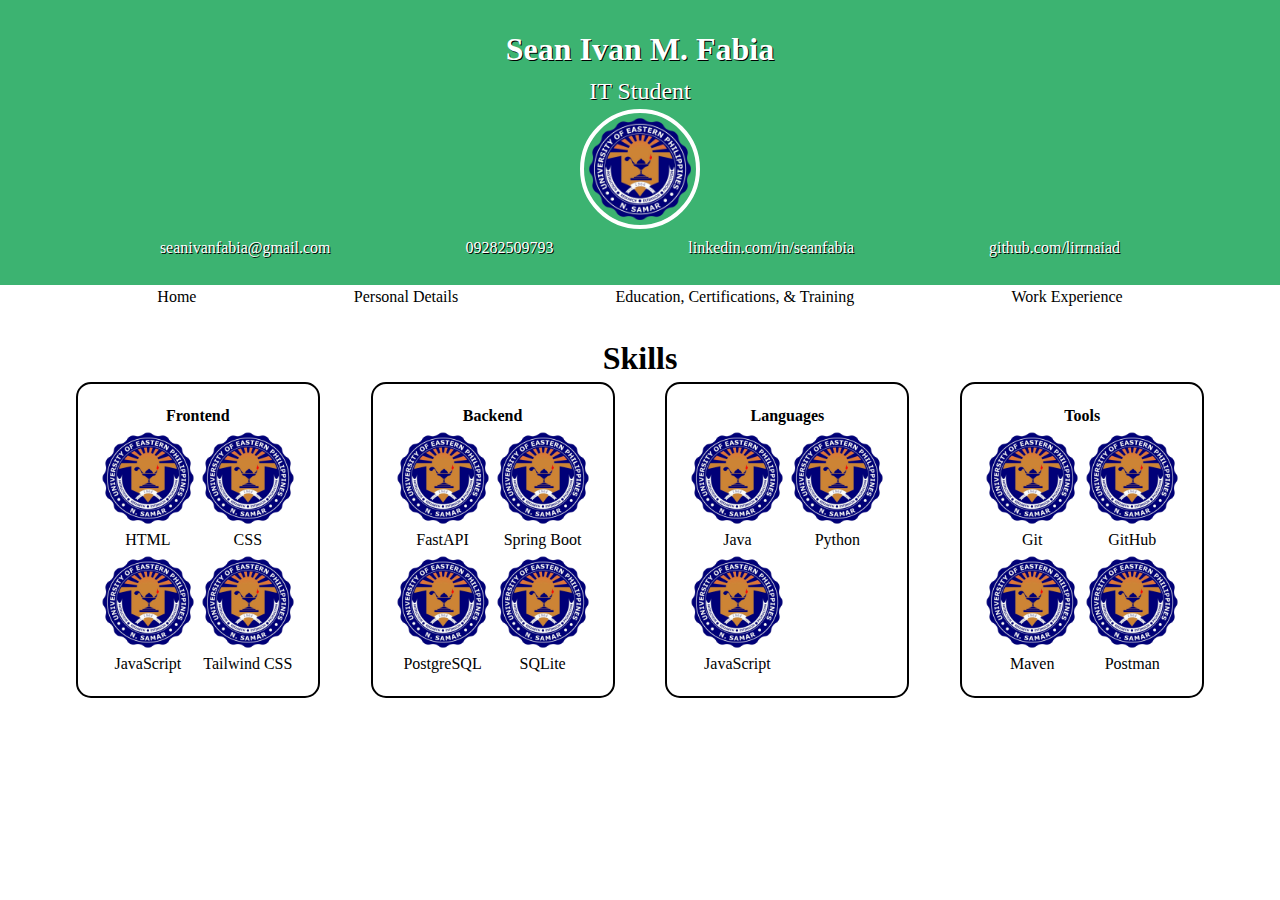
<file: lab 1, 2, 3 - html, css, js, github/index.html>
<!DOCTYPE html>
<html lang="en">
<head>
    <meta charset="UTF-8">
    <meta name="viewport" content="width=device-width, initial-scale=1.0">
    <link rel="stylesheet" href="styles/reset.css">
    <link rel="stylesheet" href="styles/style.css">
    <link rel="stylesheet" href="styles/landing-page.css">
    <title>Sean's Resume</title>
</head>
<body>
    <header>
        <h1>Sean Ivan M. Fabia</h1>
        <p>IT Student</p>
        <img src="images/logos/placeholder.png" alt="Portrait image of Sean"> <!-- Placeholder -->
        <ul class="contact-information">
            <li><a href="mailto:seanivanfabia@gmail.com">seanivanfabia@gmail.com</a></li>
            <li><a href="tel:+639282509793">09282509793</a></li>
            <li><a href="https://linkedin.com/in/seanfabia">linkedin.com/in/seanfabia</a></li>
            <li><a href="https://github.com/lirrnaiad">github.com/lirrnaiad</a></li>
        </ul>
    </header>
    
    <nav>
        <a href="index.html">Home</a>
        <a href="personalinfo.html">Personal Details</a>
        <a href="education.html">Education, Certifications, & Training</a>
        <a href="experience.html">Work Experience</a>
    </nav>
    
    <main class="skills-container">
        <h1>Skills</h1>
        <div class="skills">
            <div class="skill-category-container">
                <p><strong>Frontend</strong></p>
                <ul class="skill-category">
                    <li class="technology"><img src="images/logos/placeholder.png" alt="HTML Logo">HTML</li>
                    <li class="technology"><img src="images/logos/placeholder.png" alt="CSS Logo">CSS</li>
                    <li class="technology"><img src="images/logos/placeholder.png" alt="JavaScript Logo">JavaScript</li>
                    <li class="technology"><img src="images/logos/placeholder.png" alt="Tailwind Logo">Tailwind CSS</li>
                </ul>
            </div>
            <div class="skill-category-container">
                <p><strong>Backend</strong></p>
                <ul class="skill-category">
                    <li class="technology"><img src="images/logos/placeholder.png" alt="FastAPI Logo">FastAPI</li>
                    <li class="technology"><img src="images/logos/placeholder.png" alt="Spring Boot Logo">Spring Boot</li>
                    <li class="technology"><img src="images/logos/placeholder.png" alt="PostgreSQL Logo">PostgreSQL</li>
                    <li class="technology"><img src="images/logos/placeholder.png" alt="SQLite Logo">SQLite</li>
                </ul>
            </div>
            <div class="skill-category-container">
                <p><strong>Languages</strong></p>
                <ul class="skill-category">
                    <li class="technology"><img src="images/logos/placeholder.png" alt="Java Logo">Java</li>
                    <li class="technology"><img src="images/logos/placeholder.png" alt="Python Logo">Python</li>
                    <li class="technology"><img src="images/logos/placeholder.png" alt="JavaScript Logo">JavaScript</li>
                </ul>
            </div>
            <div class="skill-category-container">
                <p><strong>Tools</strong></p>
                <ul class="skill-category">
                    <li class="technology"><img src="images/logos/placeholder.png" alt="Git Logo">Git</li>
                    <li class="technology"><img src="images/logos/placeholder.png" alt="GitHub Logo">GitHub</li>
                    <li class="technology"><img src="images/logos/placeholder.png" alt="Maven Logo">Maven</li>
                    <li class="technology"><img src="images/logos/placeholder.png" alt="Postman Logo">Postman</li>
                </ul>
            </div>
        </div>
    </div>
</body>
</html>
</file>
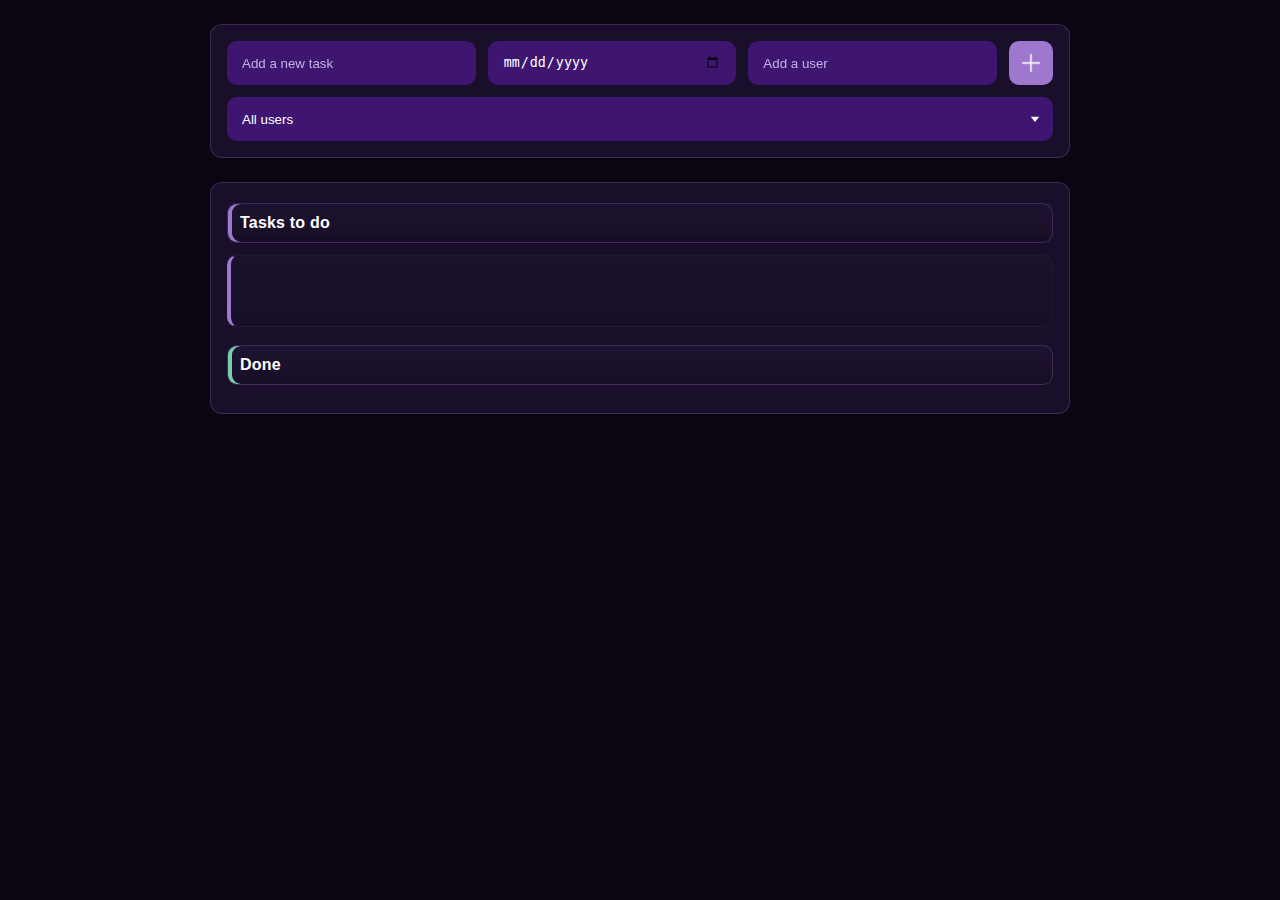
<file: lab5 - dom & api/src/main/resources/static/index.html>
<!DOCTYPE html>
<html lang="en">
    <head>
        <meta charset="UTF-8">
        <link rel="stylesheet" href="css/style.css">
        <title>To-do List</title>
    </head>
    <body>
        <div class="task-input-container">
            <input type="text" id="task-input" placeholder="Add a new task">
            <input type="date" id="task-date-input" placeholder="Add a date">
            <input type="text" id="task-user-input" placeholder="Add a user">
            <button id="add-task-button"></button>
            <select id="user-filter" aria-label="Filter by user">
                <option value="*">All users</option>
            </select>
        </div>
        <div class="tasks">
            <div class="tasks-to-do">
                <p id="todo-tracker">Tasks to do</p>
                <div class="to-do-container">
                    <ul id="to-do-list">
                        <li class="to-do">
                        </li>
                    </ul>
                </div>
            </div>
            <div class="tasks-done">
                <p id="done-tracker">Done</p>
                <div class="done-container">
                    <ul id="done-list">
                    </ul>
                </div>
            </div>
        </div>
        <script src="js/index.js"></script>
    </body>
</html>
</file>
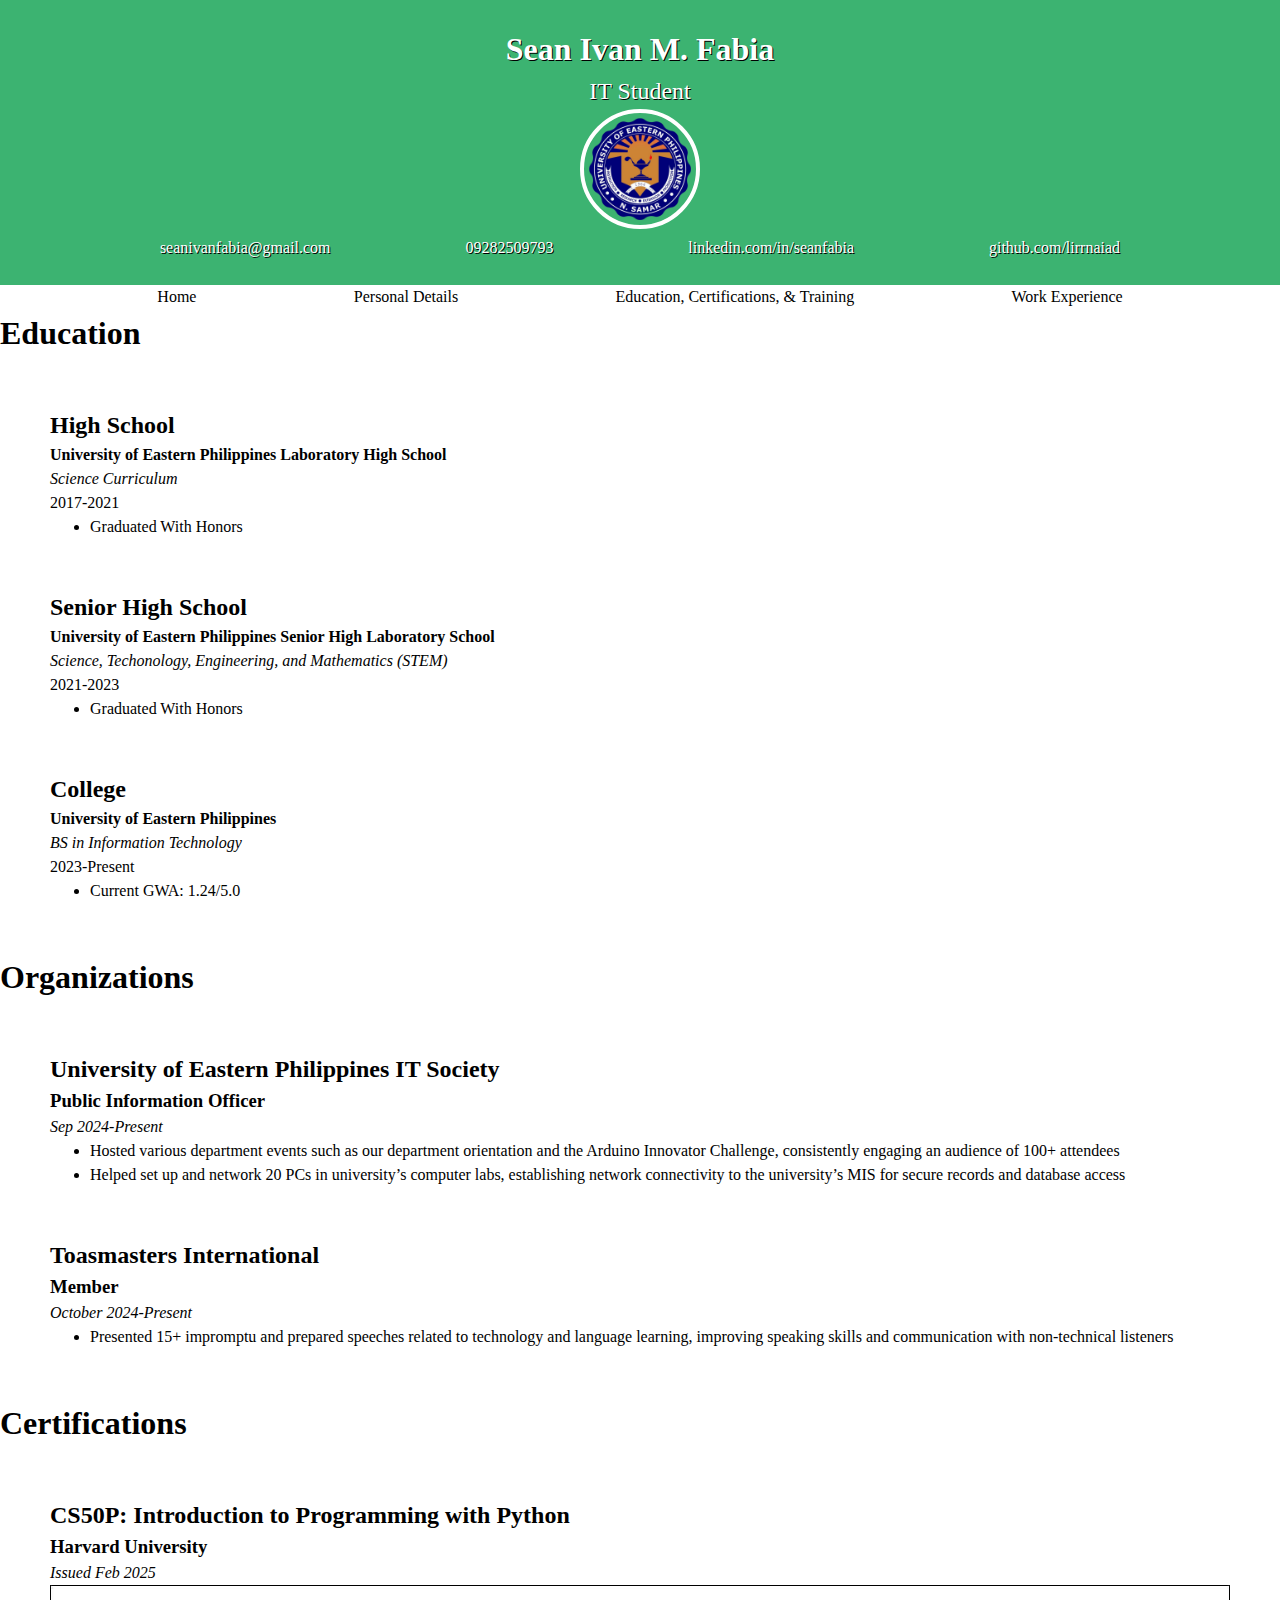
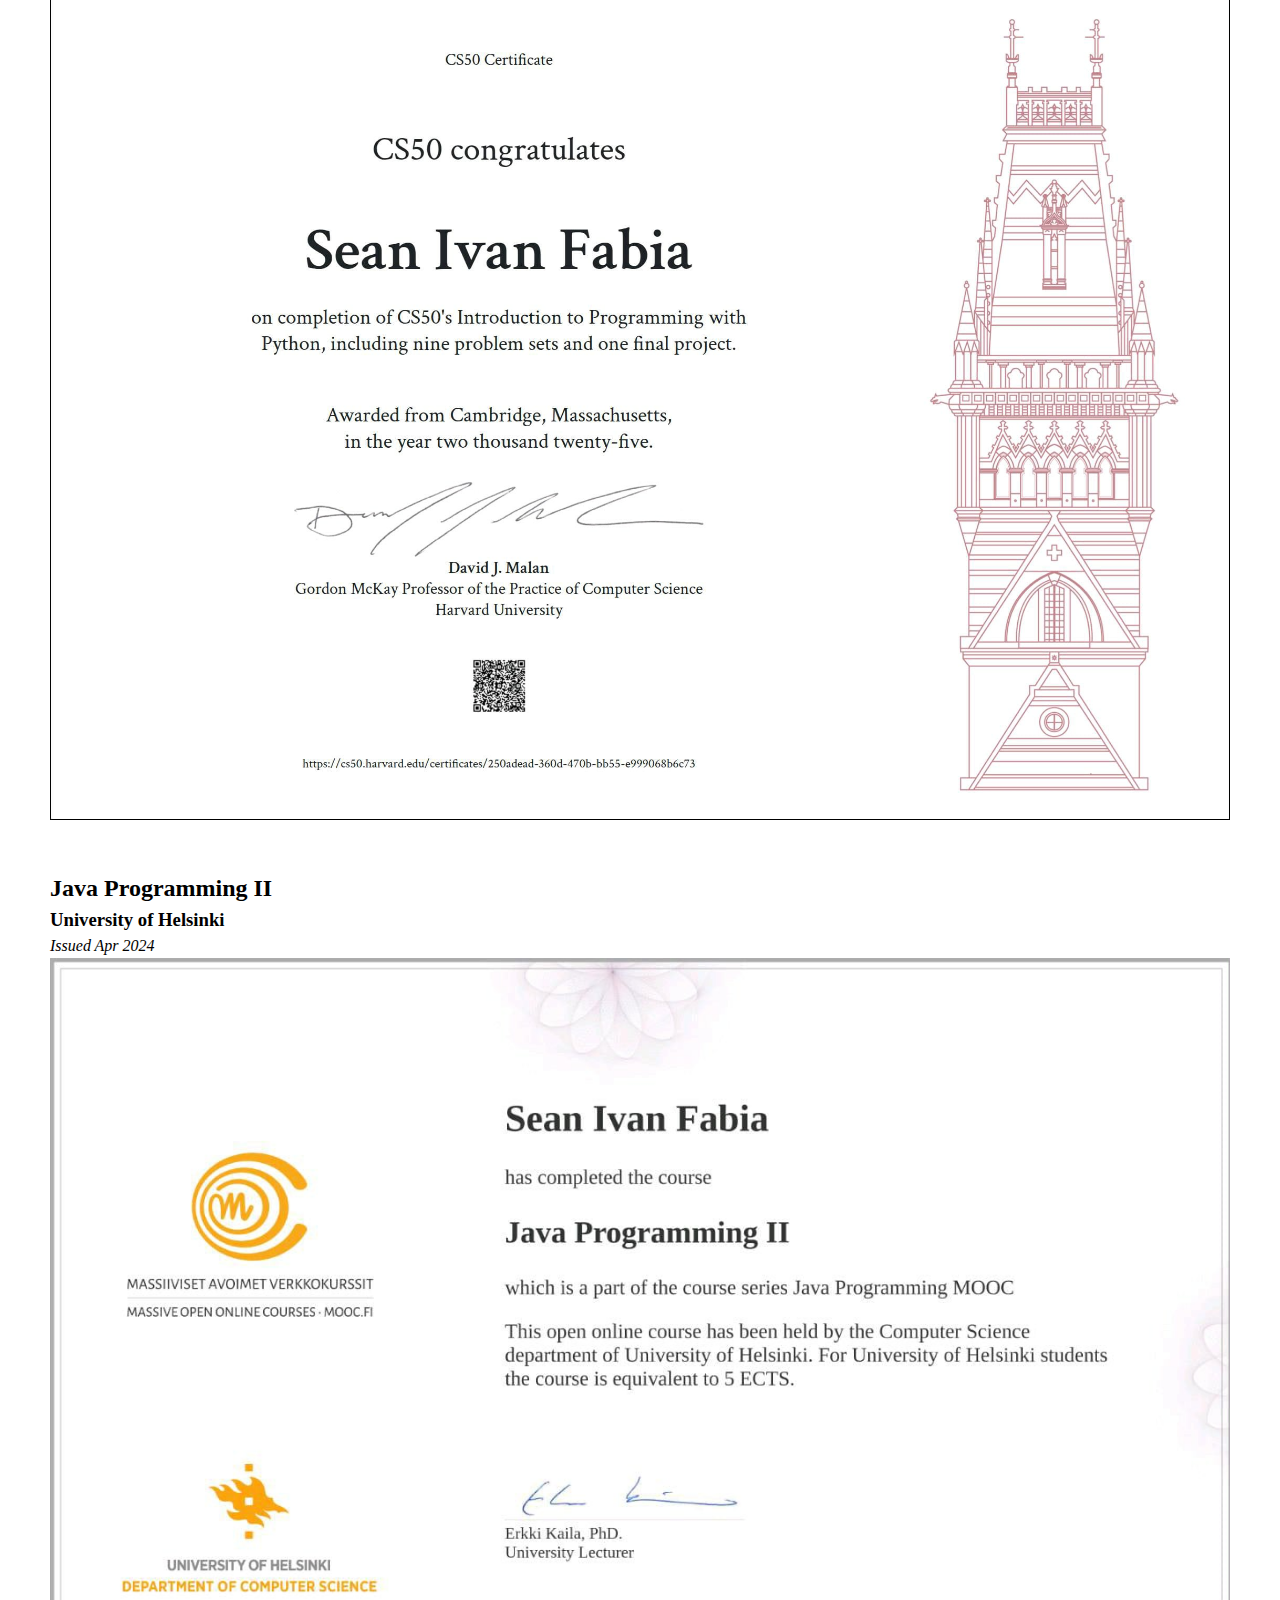
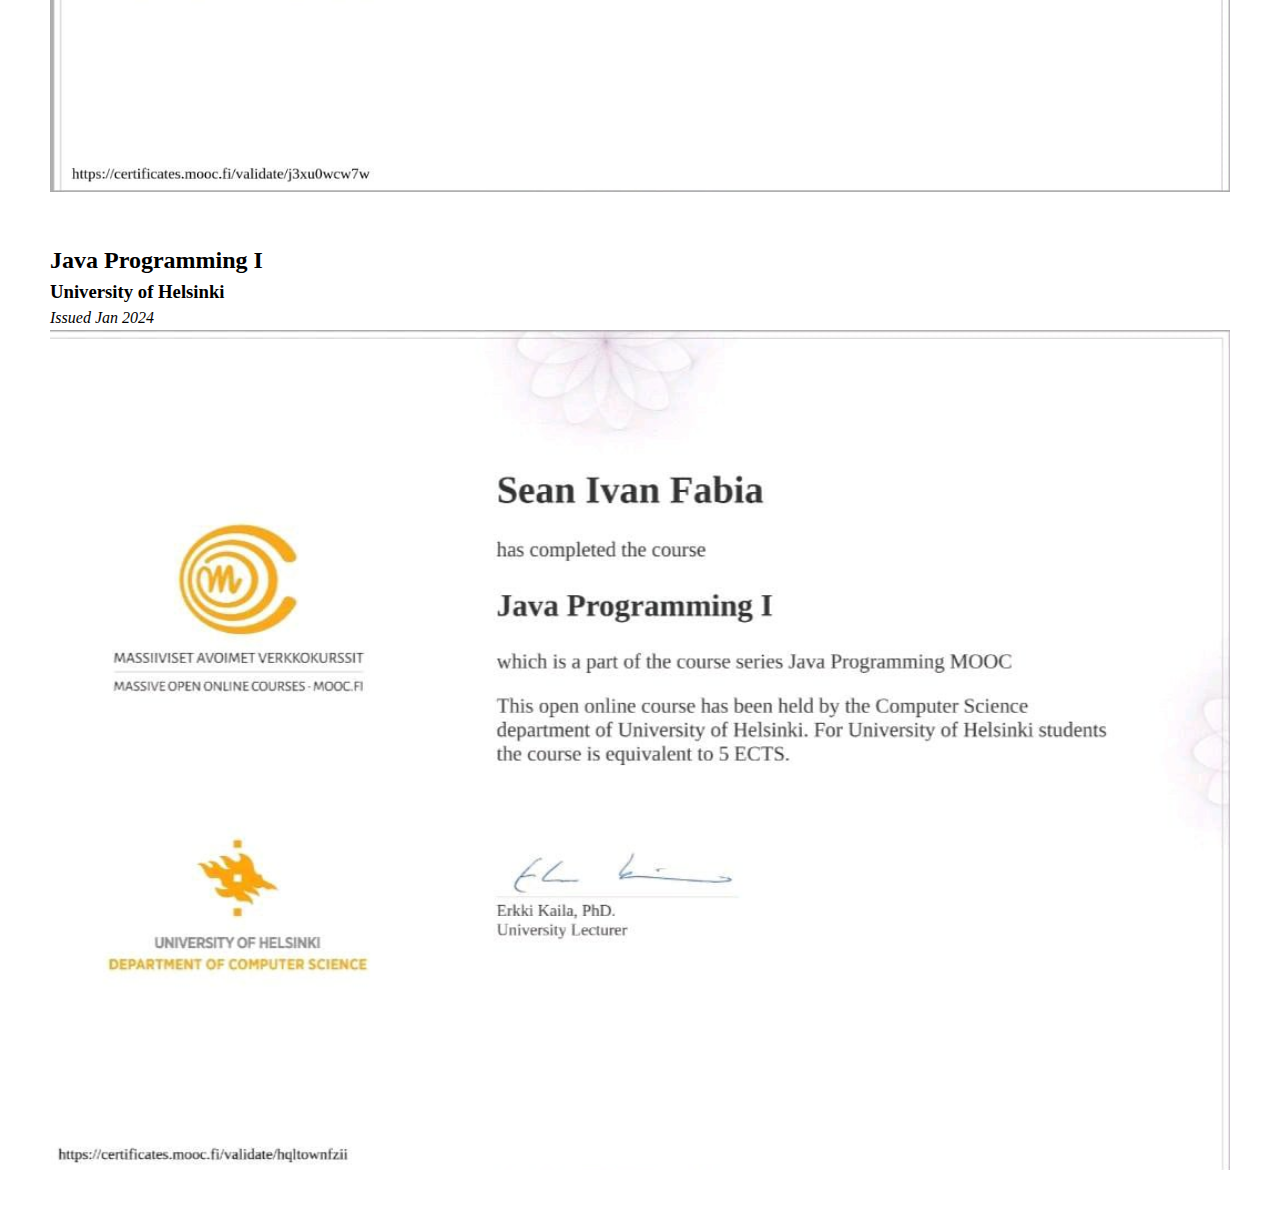
<file: lab 1, 2, 3 - html, css, js, github/education.html>
<!DOCTYPE html>
<html lang="en">
<head>
    <meta charset="UTF-8">
    <meta name="viewport" content="width=device-width, initial-scale=1.0">
    <link rel="stylesheet" href="styles/reset.css">
    <link rel="stylesheet" href="styles/style.css">
    <link rel="stylesheet" href="styles/education.css">
    <title>Education</title>
</head>
<body>
    <header>
        <h1>Sean Ivan M. Fabia</h1>
        <p>IT Student</p>
        <img src="images/logos/placeholder.png" alt="Portrait image of Sean"> <!-- Placeholder -->
        <ul class="contact-information">
            <li><a href="mailto:seanivanfabia@gmail.com">seanivanfabia@gmail.com</a></li>
            <li><a href="tel:+639282509793">09282509793</a></li>
            <li><a href="https://linkedin.com/in/seanfabia">linkedin.com/in/seanfabia</a></li>
            <li><a href="https://github.com/lirrnaiad">github.com/lirrnaiad</a></li>
        </ul>
    </header>

    <nav>
        <a href="index.html">Home</a>
        <a href="personalinfo.html">Personal Details</a>
        <a href="education.html">Education, Certifications, & Training</a>
        <a href="experience.html">Work Experience</a>
    </nav>

    <main>
        <h1>Education</h1>
        <div class="school">
            <h2>High School</h2>
            <h4>University of Eastern Philippines Laboratory High School</h4>
            <p><em>Science Curriculum</em></p>
            <p>2017-2021</p>
            <ul>
                <li>Graduated With Honors</li>
            </ul>
        </div>
        <div class="school">
            <h2>Senior High School</h2>
            <h4>University of Eastern Philippines Senior High Laboratory School</h4>
            <p><em>Science, Techonology, Engineering, and Mathematics (STEM)</em></p>
            <p>2021-2023</p>
            <ul>
                <li>Graduated With Honors</li>
            </ul>
        </div>
        <div class="school">
            <h2>College</h2>
            <h4>University of Eastern Philippines</h4>
            <p><em>BS in Information Technology</em></p>
            <p>2023-Present</p>
            <ul>
                <li>Current GWA: 1.24/5.0</li>
            </ul>
        </div>

        <h1>Organizations</h1>
        <div class="organization">
            <h2>University of Eastern Philippines IT Society</h2>
            <h3>Public Information Officer</h3>
            <p><em>Sep 2024-Present</em></p>
            <ul>
                <li>
                    Hosted various department events such as our department orientation and the Arduino Innovator Challenge,
                    consistently engaging an audience of 100+ attendees
                </li>
                <li>
                    Helped set up and network 20 PCs in university’s computer labs, establishing network connectivity to the
                    university’s MIS for secure records and database access
                </li>
            </ul>
        </div>
        <div class="organization">
            <h2>Toasmasters International</h2>
            <h3>Member</h3>
            <p><em>October 2024-Present</em></p>
            <ul>
                <li>
                    Presented 15+ impromptu and prepared speeches related to technology and language learning, improving speaking skills
                    and communication with non-technical listeners
                </li>
            </ul>
        </div>

        <h1>Certifications</h1>
        <div class="certificate">
            <h2>CS50P: Introduction to Programming with Python</h2>
            <h3>Harvard University</h3>
            <p><em>Issued Feb 2025</em></p>
            <img src="images/certs/cs50p-certificate.jpeg" alt="CS50P Certificiate" height="600">
        </div>
        <div class="certificate">
            <h2>Java Programming II</h2>
            <h3>University of Helsinki</h3>
            <p><em>Issued Apr 2024</em></p>
            <img src="images/certs/java-ii-certificate.jpeg" alt="Java Programming II Certificate" height="600">
        </div>
        <div class="certificate">
            <h2>Java Programming I</h2>
            <h3>University of Helsinki</h3>
            <p><em>Issued Jan 2024</em></p>
            <img src="images/certs/java-i-certificate.jpeg" alt="Java Programming I Certificate" height="600">
        </div>
    </main>
</body>
</html>
</file>
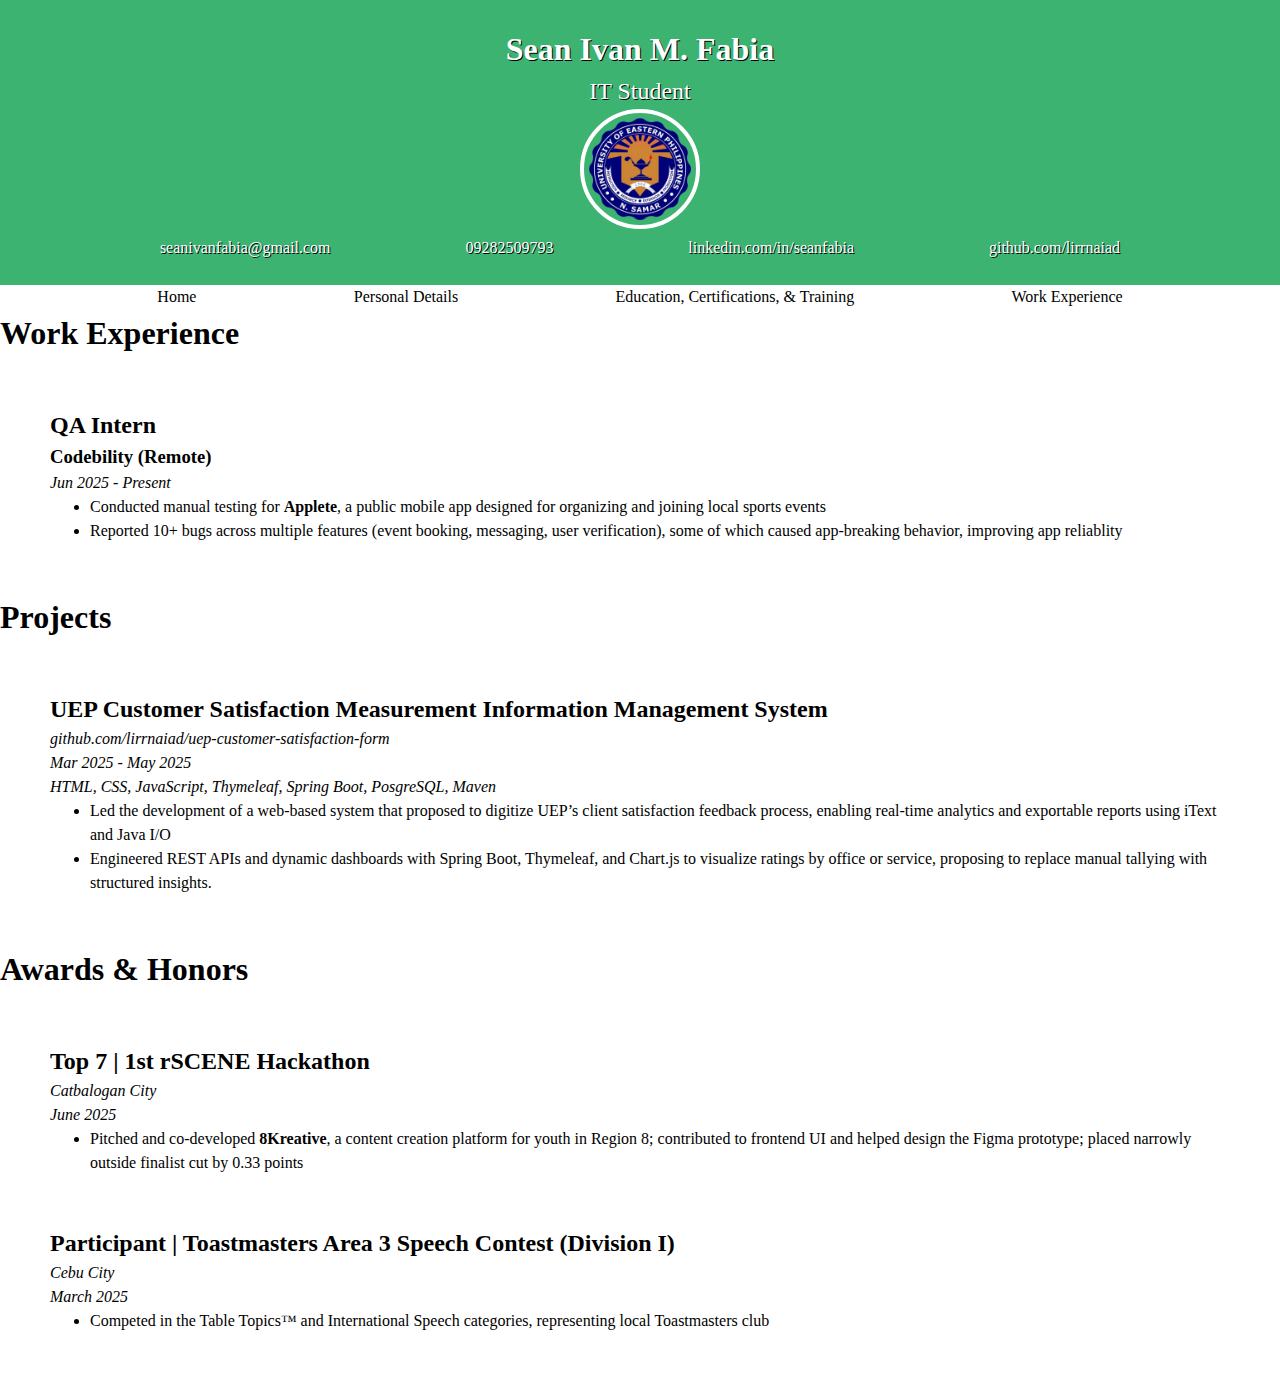
<file: lab 1, 2, 3 - html, css, js, github/experience.html>
<!DOCTYPE html>
<html lang="en">
<head>
    <meta charset="UTF-8">
    <meta name="viewport" content="width=device-width, initial-scale=1.0">
    <link rel="stylesheet" href="styles/reset.css">
    <link rel="stylesheet" href="styles/style.css">
    <link rel="stylesheet" href="styles/experience.css">
    <title>Experience</title>
</head>
<body>
    <header>
        <h1>Sean Ivan M. Fabia</h1>
        <p>IT Student</p>
        <img src="images/logos/placeholder.png" alt="Portrait image of Sean"> <!-- Placeholder -->
        <ul class="contact-information">
            <li><a href="mailto:seanivanfabia@gmail.com">seanivanfabia@gmail.com</a></li>
            <li><a href="tel:+639282509793">09282509793</a></li>
            <li><a href="https://linkedin.com/in/seanfabia">linkedin.com/in/seanfabia</a></li>
            <li><a href="https://github.com/lirrnaiad">github.com/lirrnaiad</a></li>
        </ul>
    </header>

    <nav>
        <a href="index.html">Home</a>
        <a href="personalinfo.html">Personal Details</a>
        <a href="education.html">Education, Certifications, & Training</a>
        <a href="experience.html">Work Experience</a>
    </nav>

    <main>
        <h1>Work Experience</h1>
        <div class="job">
            <h2>QA Intern</h2>
            <h3>Codebility (Remote)</h3>
            <p><em>Jun 2025 - Present</em></p>
            <ul>
                <li>Conducted manual testing for <strong>Applete</strong>, a public mobile app designed for organizing and joining local sports events</li>
                <li>Reported 10+ bugs across multiple features (event booking, messaging, user verification), 
                    some of which caused app-breaking behavior, improving app reliablity</li>
            </ul>
        </div> 

        <h1>Projects</h1>
        <div class="project">
            <h2>UEP Customer Satisfaction Measurement Information Management System</h2>
            <a href="https://github.com/lirrnaiad/uep-customer-satisfaction-form"><em>github.com/lirrnaiad/uep-customer-satisfaction-form</em></a>
            <p><em>Mar 2025 - May 2025</em></p>
            <p><em>HTML, CSS, JavaScript, Thymeleaf, Spring Boot, PosgreSQL, Maven</em></p>
            <ul>
                <li>
                    Led the development of a web-based system that proposed to digitize UEP’s client satisfaction feedback process,
                    enabling real-time analytics and exportable reports using iText and Java I/O
                </li>
                <li>
                    Engineered REST APIs and dynamic dashboards with Spring Boot, Thymeleaf, and Chart.js to visualize ratings
                    by office or service, proposing to replace manual tallying with structured insights.
                </li>
            </ul>
        </div>

        <h1>Awards & Honors</h1>
        <div class="award">
            <h2>Top 7 | 1st rSCENE Hackathon</h2>
            <p><em>Catbalogan City</em></p>
            <p><em>June 2025</em></p>
            <ul>
                <li>
                    Pitched and co-developed <strong>8Kreative</strong>, a content creation platform for youth in Region 8; contributed to frontend
                    UI and helped design the Figma prototype; placed narrowly outside finalist cut by 0.33 points
                </li>
            </ul>
        </div>
        <div class="award">
            <h2>Participant | Toastmasters Area 3 Speech Contest (Division I)</h2>
            <p><em>Cebu City</em></p>
            <p><em>March 2025</em></p>
            <ul>
                <li>
                    Competed in the Table Topics&trade; and International Speech categories, representing local Toastmasters club
                </li>
            </ul>
        </div>
    </main>
</body>
</html>
</file>
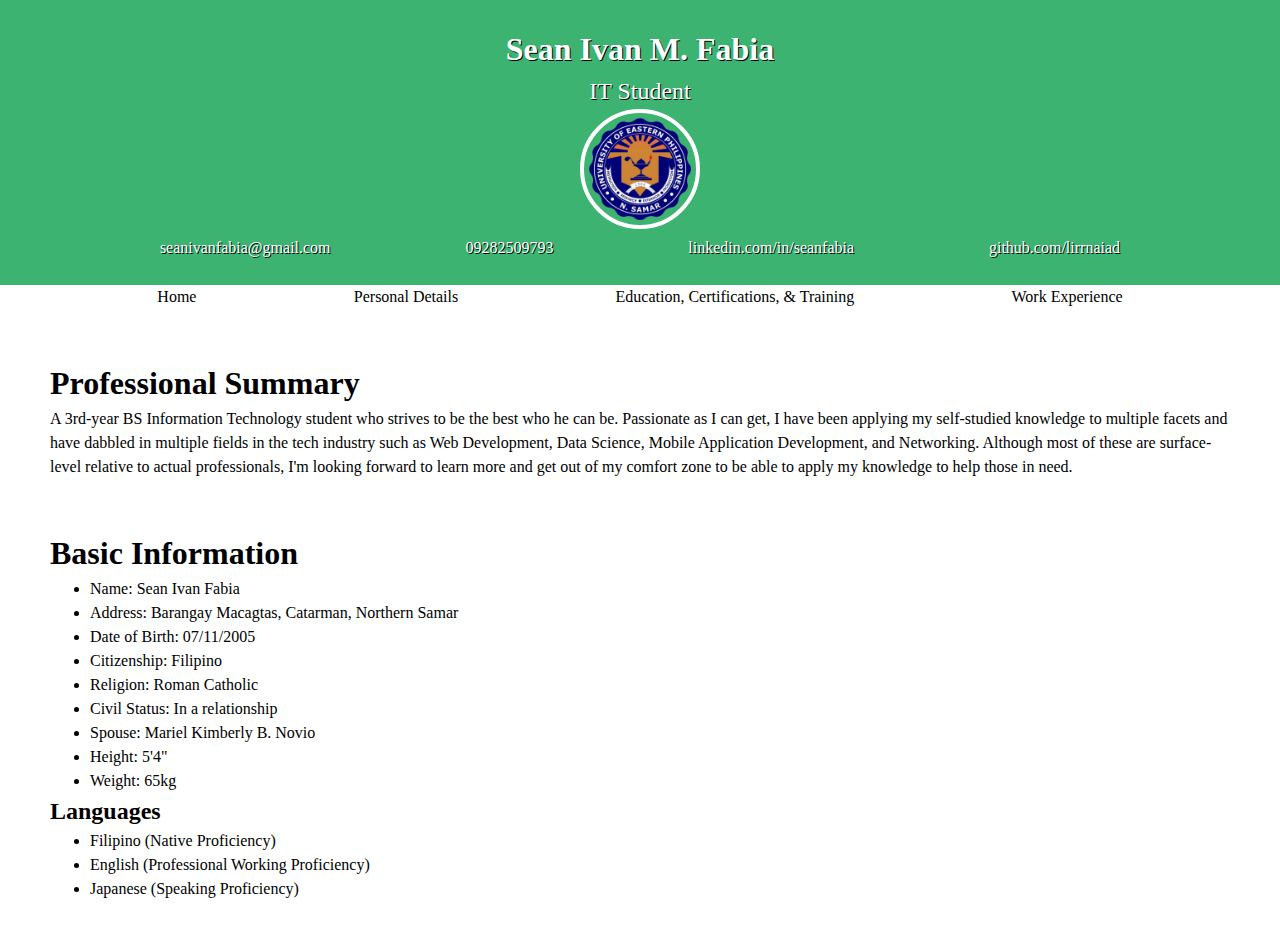
<file: lab 1, 2, 3 - html, css, js, github/personalinfo.html>
<!DOCTYPE html>
<html lang="en">
<head>
    <meta charset="UTF-8">
    <meta name="viewport" content="width=device-width, initial-scale=1.0">
    <link rel="stylesheet" href="styles/reset.css">
    <link rel="stylesheet" href="styles/style.css">
    <link rel="stylesheet" href="styles/personalinfo.css">
    <title>Personal Info</title>
</head>
<body>
    <header>
        <h1>Sean Ivan M. Fabia</h1>
        <p>IT Student</p>
        <img src="images/logos/placeholder.png" alt="Portrait image of Sean"> <!-- Placeholder -->
        <ul class="contact-information">
            <li><a href="mailto:seanivanfabia@gmail.com">seanivanfabia@gmail.com</a></li>
            <li><a href="tel:+639282509793">09282509793</a></li>
            <li><a href="https://linkedin.com/in/seanfabia">linkedin.com/in/seanfabia</a></li>
            <li><a href="https://github.com/lirrnaiad">github.com/lirrnaiad</a></li>
        </ul>
    </header>

    <nav>
        <a href="index.html">Home</a>
        <a href="personalinfo.html">Personal Details</a>
        <a href="education.html">Education, Certifications, & Training</a>
        <a href="experience.html">Work Experience</a>
    </nav>

    <main>
        <div class="professional-summary">
            <h1>Professional Summary</h1>
            <p>
                A 3rd-year BS Information Technology student who strives to be the best who he can be. Passionate as I can get, I have been
                applying my self-studied knowledge to multiple facets and have dabbled in multiple fields in the tech industry such as
                Web Development, Data Science, Mobile Application Development, and Networking. Although most of these are surface-level relative
                to actual professionals, I'm looking forward to learn more and get out of my comfort zone to be able to apply my knowledge to help
                those in need.
            </p>
        </div>
        <div class="basic-info">
            <h1>Basic Information</h1>
            <ul>
                <li>Name: Sean Ivan Fabia</li>
                <li>Address: Barangay Macagtas, Catarman, Northern Samar</li>
                <li>Date of Birth: 07/11/2005</li>
                <li>Citizenship: Filipino</li>
                <li>Religion: Roman Catholic</li>
                <li>Civil Status: In a relationship</li>
                <li>Spouse: Mariel Kimberly B. Novio</li>
                <li>Height: 5'4"</li>
                <li>Weight: 65kg</li>
            </ul>

            <h2>Languages</h2>
            <ul>
                <li>Filipino (Native Proficiency)</li>
                <li>English (Professional Working Proficiency)</li>
                <li>Japanese (Speaking Proficiency)</li>
            </ul>
        </div>
    </main>
</body>
</html>
</file>
<file: lab 1, 2, 3 - html, css, js, github/styles/style.css>
header {
    padding: 25px;
    text-align: center;
    background-color: mediumseagreen;
    color: white;
    text-shadow: 1px 1px black;
}

header p {
    font-size: 1.5rem;
}
header img {
    display: inline;
    width: 120px;
    height: 120px;
    border-radius: 100%;
    border: 4px solid white;
}

a {
    color: inherit;
    text-decoration: none;;
}

.contact-information {
    display: flex;
    justify-content: space-evenly;
    list-style-type: none;
    margin: 0;
    padding: 0;
}

.contact-information a:hover {
    text-decoration: underline;
}

nav {
    display: flex;
    justify-content: space-evenly;
}

nav a:hover {
    background-color: gray;
}

@media (max-width: 480px) {
    nav {
        display: flex;
        flex-direction: column;
        text-align: center;
    }

    .contact-information {
        display: flex;
        flex-direction: column;
        text-align: center;
        list-style-type: none;
    }
}

@media (max-width: 768px) {
    nav {
        display: flex;
        flex-direction: column;
        text-align: center;
    }

    .contact-information {
        display: flex;
        flex-direction: column;
        text-align: center;
        list-style-type: none;
    }
}
</file>
<file: lab 1, 2, 3 - html, css, js, github/styles/landing-page.css>
.skills-container {
    padding: 25px;
}

.skills-container h1 {
    text-align: center;
}

.skills {
    display: flex;
    justify-content: space-evenly;
    text-align: center;
}

.skill-category-container {
    border: 2px solid black;
    border-radius: 15px;
    padding: 20px;
}

.skill-category {
    display: grid;
    grid-template-columns: 1fr 1fr;  
    grid-template-rows: 1fr 1fr;
    justify-items: center;
    list-style-type: none;
    margin: 0;
    padding: 0;
}

.technology img {
    width: 100px;
}

@media (max-width: 480px) {
    .skills {
        flex-direction: column;
        align-items: center;
        gap: 20px;
    }
}

@media (max-width: 1200px) {
    .skills {
        flex-wrap: wrap;
    }
}
</file>
<file: lab5 - dom & api/src/main/resources/static/css/style.css>
/* Base & Theme */
* {
    margin: 0;
    padding: 0;
    box-sizing: border-box;
}

:root {
    --bg: #0D0714;
    --panel: #1A0F2B;
    --input: #3E1671;
    --primary: #9E78CF;
    --primary-strong: #8C67C7;
    --primary-soft: #B695E6;
    --text: #FFFFFF;
    --muted: #CBB8EA;
    --border: rgba(158, 120, 207, 0.25);
}

body {
    font-family: Inter, sans-serif;
    background-color: var(--bg);
    color-scheme: dark;
}

/* Task Input */
.task-input-container {
    display: flex;
    align-items: center;
    justify-content: center;
    flex-wrap: wrap;
    gap: 12px;
    width: 100%;
    max-width: 860px;
    margin: 24px auto;
    padding: 16px;
    background: var(--panel);
    border: 1px solid var(--border);
    border-radius: 12px;
    box-shadow: 0 6px 24px rgba(0, 0, 0, 0.25);
}

#user-filter,
#task-input,
#task-date-input,
#task-user-input {
    flex: 1 1 220px;
    min-height: 44px;
    padding: 12px 14px;
    color: var(--text);
    background: var(--input);
    border: 1px solid transparent;
    border-radius: 10px;
    outline: none;
    transition: background 0.2s ease, border-color 0.2s ease, box-shadow 0.2s ease;
}

/* Make filter sit on its own row below the inputs */
#user-filter {
    flex: 1 1 100%;
    appearance: none;
    background-image: url("data:image/svg+xml,%3Csvg xmlns='http://www.w3.org/2000/svg' width='16' height='16' fill='white' viewBox='0 0 16 16'%3E%3Cpath d='M3.2 5.5l4.8 6 4.8-6H3.2z'/%3E%3C/svg%3E");
    background-repeat: no-repeat;
    background-position: right 10px center;
    background-size: 14px 14px;
    padding-right: 34px;
}

#task-input::placeholder,
#task-date-input::placeholder,
#task-user-input::placeholder {
    color: var(--muted);
    opacity: 0.95;
}

#user-filter:hover,
#task-input:hover,
#task-date-input:hover,
#task-user-input:hover { background: #4A1E84; }

#user-filter:focus,
#task-input:focus,
#task-date-input:focus,
#task-user-input:focus {
    border-color: var(--primary);
    box-shadow: 0 0 0 3px rgba(158, 120, 207, 0.35);
}

#task-date-input::-webkit-calendar-picker-indicator { filter: invert(1) opacity(0.9); }

#add-task-button {
    width: 44px;
    height: 44px;
    padding: 0;
    border: 1px solid transparent;
    border-radius: 10px;
    background-color: var(--primary);
    background-image: url('../images/icons/add.png');
    background-repeat: no-repeat;
    background-position: center;
    background-size: 20px 20px;
    transition: transform 0.08s ease, background-color 0.2s ease, box-shadow 0.2s ease;
}

#add-task-button:hover { background-color: var(--primary-soft); cursor: pointer; }
#add-task-button:active { transform: scale(0.97); background-color: var(--primary-strong); }
#add-task-button:focus-visible { outline: none; box-shadow: 0 0 0 3px rgba(158, 120, 207, 0.40); }

/* Tasks Panel */
.tasks {
    display: flex;
    flex-direction: column;
    gap: 14px;
    width: 100%;
    max-width: 860px;
    margin: 0 auto 32px;
    padding: 16px;
    background: var(--panel);
    border: 1px solid var(--border);
    border-radius: 12px;
    box-shadow: 0 6px 24px rgba(0, 0, 0, 0.25);
}

#to-do-list,
#done-list {
    list-style: none;
    display: flex;
    flex-direction: column;
    gap: 12px;
    margin: 0;
    padding: 0;
}

/* Task Items */
#to-do-list li,
#done-list li {
    position: relative;
    z-index: 0;
    display: grid;
    grid-template-columns: 1fr auto;
    grid-template-rows: auto auto;
    gap: 8px 12px;
    align-items: center;
    width: 100%;
    min-height: 72px;
    padding: 12px 14px;
    border: 1px solid rgba(255, 255, 255, 0.04);
    border-radius: 10px;
    background: linear-gradient(180deg, rgba(255,255,255,0.01), rgba(0,0,0,0.03));
    transition: transform 0.08s ease, box-shadow 0.12s ease, background 0.12s ease;
    min-width: 0;
    overflow: hidden;
    box-sizing: border-box;
}

#to-do-list li.to-do { border-left: 4px solid var(--primary); color: #DCC9F6; }
#done-list li.done,
#to-do-list li.done { border-left: 4px solid #78CFB0; background: rgba(120, 207, 176, 0.03); color: rgba(188, 237, 220, 0.95); }

#to-do-list li .description,
#done-list li .description {
    grid-column: 1 / 2;
    grid-row: 1 / 2;
    font-weight: 600;
    font-size: 1.02rem;
    color: inherit;
    white-space: nowrap;
    min-width: 0;
    overflow: hidden;
    text-overflow: ellipsis;
}

#to-do-list li .task-date,
#to-do-list li .task-user,
#done-list li .task-date,
#done-list li .task-user {
    display: inline-flex;
    align-items: center;
    gap: 8px;
    justify-self: start;
    min-width: 0;
    margin-right: 6px;
    padding: 4px 8px;
    background: rgba(255,255,255,0.03);
    border: 1px solid rgba(255,255,255,0.06);
    border-radius: 999px;
}

#to-do-list li .actions,
#done-list li .actions {
    grid-column: 2 / 3;
    grid-row: 1 / 3;
    display: inline-flex;
    align-items: center;
    justify-content: center;
    gap: 8px;
    margin-left: 6px;
}

/* Actions */
.done-button,
.edit-button,
.remove-button {
    width: 38px;
    height: 38px;
    padding: 6px;
    line-height: 0;
    display: inline-flex;
    align-items: center;
    justify-content: center;
    background: rgba(255, 255, 255, 0.02);
    border: 1px solid rgba(255,255,255,0.03);
    border-radius: 8px;
    transition: transform 0.08s ease, background-color 0.12s ease, box-shadow 0.12s ease;
}

.done-button:hover,
.edit-button:hover,
.remove-button:hover { cursor: pointer; background: rgba(255,255,255,0.03); transform: translateY(-2px); box-shadow: 0 6px 18px rgba(0,0,0,0.32); }

.done-button:active,
.edit-button:active,
.remove-button:active { transform: translateY(0) scale(0.98); }

.done-button { border-color: rgba(120,207,176,0.25); }
.done-button:hover { background: rgba(120,207,176,0.14); box-shadow: 0 6px 18px rgba(120,207,176,0.18); }
.edit-button { border-color: rgba(158,120,207,0.28); }
.edit-button:hover { background: rgba(158,120,207,0.14); box-shadow: 0 6px 18px rgba(158,120,207,0.18); }
.remove-button { border-color: rgba(255,99,132,0.22); }
.remove-button:hover { background: rgba(255,99,132,0.12); box-shadow: 0 6px 18px rgba(255,99,132,0.18); }

.done-button img,
.edit-button img,
.remove-button img,
#to-do-list li .task-date img,
#to-do-list li .task-user img,
#done-list li .task-date img,
#done-list li .task-user img { width: 18px; height: 18px; display: block; }

#to-do-list li:hover,
#done-list li:hover { transform: translateY(-2px); box-shadow: 0 10px 28px rgba(0,0,0,0.35); background: linear-gradient(180deg, rgba(255,255,255,0.02), rgba(0,0,0,0.05)); }

#done-list li .description { text-decoration: line-through; opacity: 0.9; }

/* Trackers */
#todo-tracker,
#done-tracker {
    display: flex;
    align-items: center;
    gap: 10px;
    padding: 10px 12px;
    color: var(--text);
    font-weight: 700;
    letter-spacing: 0.2px;
    background: linear-gradient(180deg, rgba(255,255,255,0.02), rgba(0,0,0,0.08));
    border: 1px solid var(--border);
    border-radius: 10px;
}

#todo-tracker { box-shadow: inset 4px 0 0 0 var(--primary); }
#done-tracker { box-shadow: inset 4px 0 0 0 #78CFB0; }

.tasks .tasks-to-do,
.tasks .tasks-done { display: flex; flex-direction: column; gap: 12px; padding-top: 4px; }

/* Scroll Containers */
.to-do-container,
.done-container {
    max-height: 420px;
    overflow-y: auto;
    scrollbar-width: thin;
    scrollbar-color: rgba(255,255,255,0.2) transparent;
}

.to-do-container::-webkit-scrollbar,
.done-container::-webkit-scrollbar { width: 8px; height: 8px; }

.to-do-container::-webkit-scrollbar-thumb,
.done-container::-webkit-scrollbar-thumb { background: rgba(255,255,255,0.2); border-radius: 8px; }

.to-do-container::-webkit-scrollbar-track,
.done-container::-webkit-scrollbar-track { background: transparent; }

/* Responsive */
@media (max-width: 640px) {
    .task-input-container { justify-content: stretch; }
    #user-filter,
    #task-input,
    #task-date-input,
    #task-user-input { flex: 1 1 100%; }
}

@media (max-width: 480px) {
    #to-do-list li,
    #done-list li { grid-template-columns: 1fr; grid-template-rows: auto auto auto; }

    #to-do-list li .actions,
    #done-list li .actions { grid-column: 1 / 2; grid-row: 3 / 4; justify-self: end; }

    .task-input-container,
    .tasks { padding-left: 12px; padding-right: 12px; }

    #todo-tracker,
    #done-tracker { padding: 10px 12px; font-size: 0.98rem; }
}
</file>
<file: lab 1, 2, 3 - html, css, js, github/styles/education.css>
.school, .organization, .certificate {
    margin: 50px;
}

.certificate img {
    width: 100%;
    height: 100%;
}

@media (max-width: 480px) {
    main h1 {
    text-align: center;
    }

    .certificate img {
        width: 100%;
        height: 100%;
    }
}

@media (max-width: 768px) {
    main h1 {
    text-align: center;
    }
    
    .certificate img {
        width: 100%;
        height: 100%;
    }
}
</file>
<file: lab 1, 2, 3 - html, css, js, github/styles/experience.css>
.job, .project, .award {
    margin: 50px;
}

@media (max-width: 480px) {
    main h1 {
        text-align: center;
    }
}

@media (max-width: 768px) {
    main h1 {
        text-align: center;
    }
}
</file>
<file: lab 1, 2, 3 - html, css, js, github/styles/personalinfo.css>
.professional-summary, .basic-info {
    margin: 50px;
}

@media (max-width: 480px) {
    .professional-summary h1 {
        text-align: center;
    }

    .basic-info h1, h2 {
        text-align: center;
    }
}

@media (max-width: 768px) {
    .professional-summary h1 {
        text-align: center;
    }

    .basic-info h1, h2 {
        text-align: center;
    }
}
</file>
